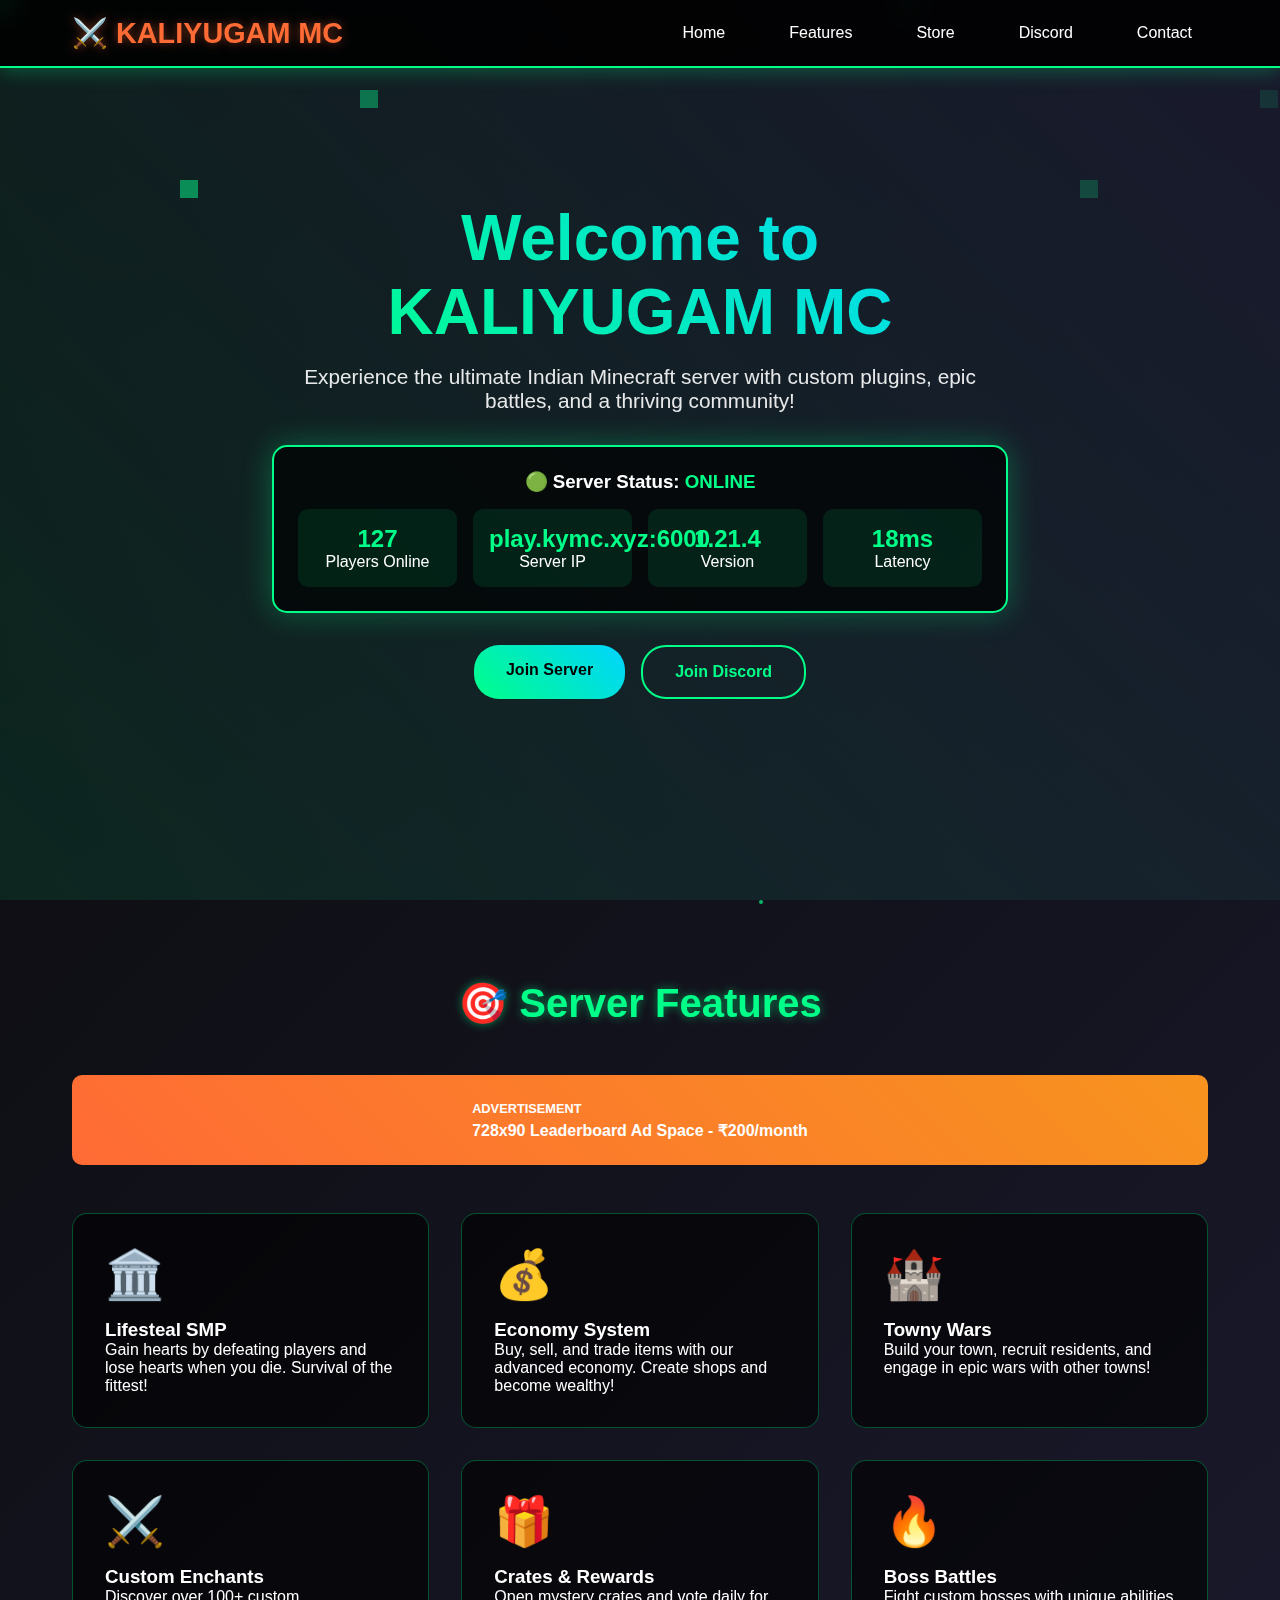
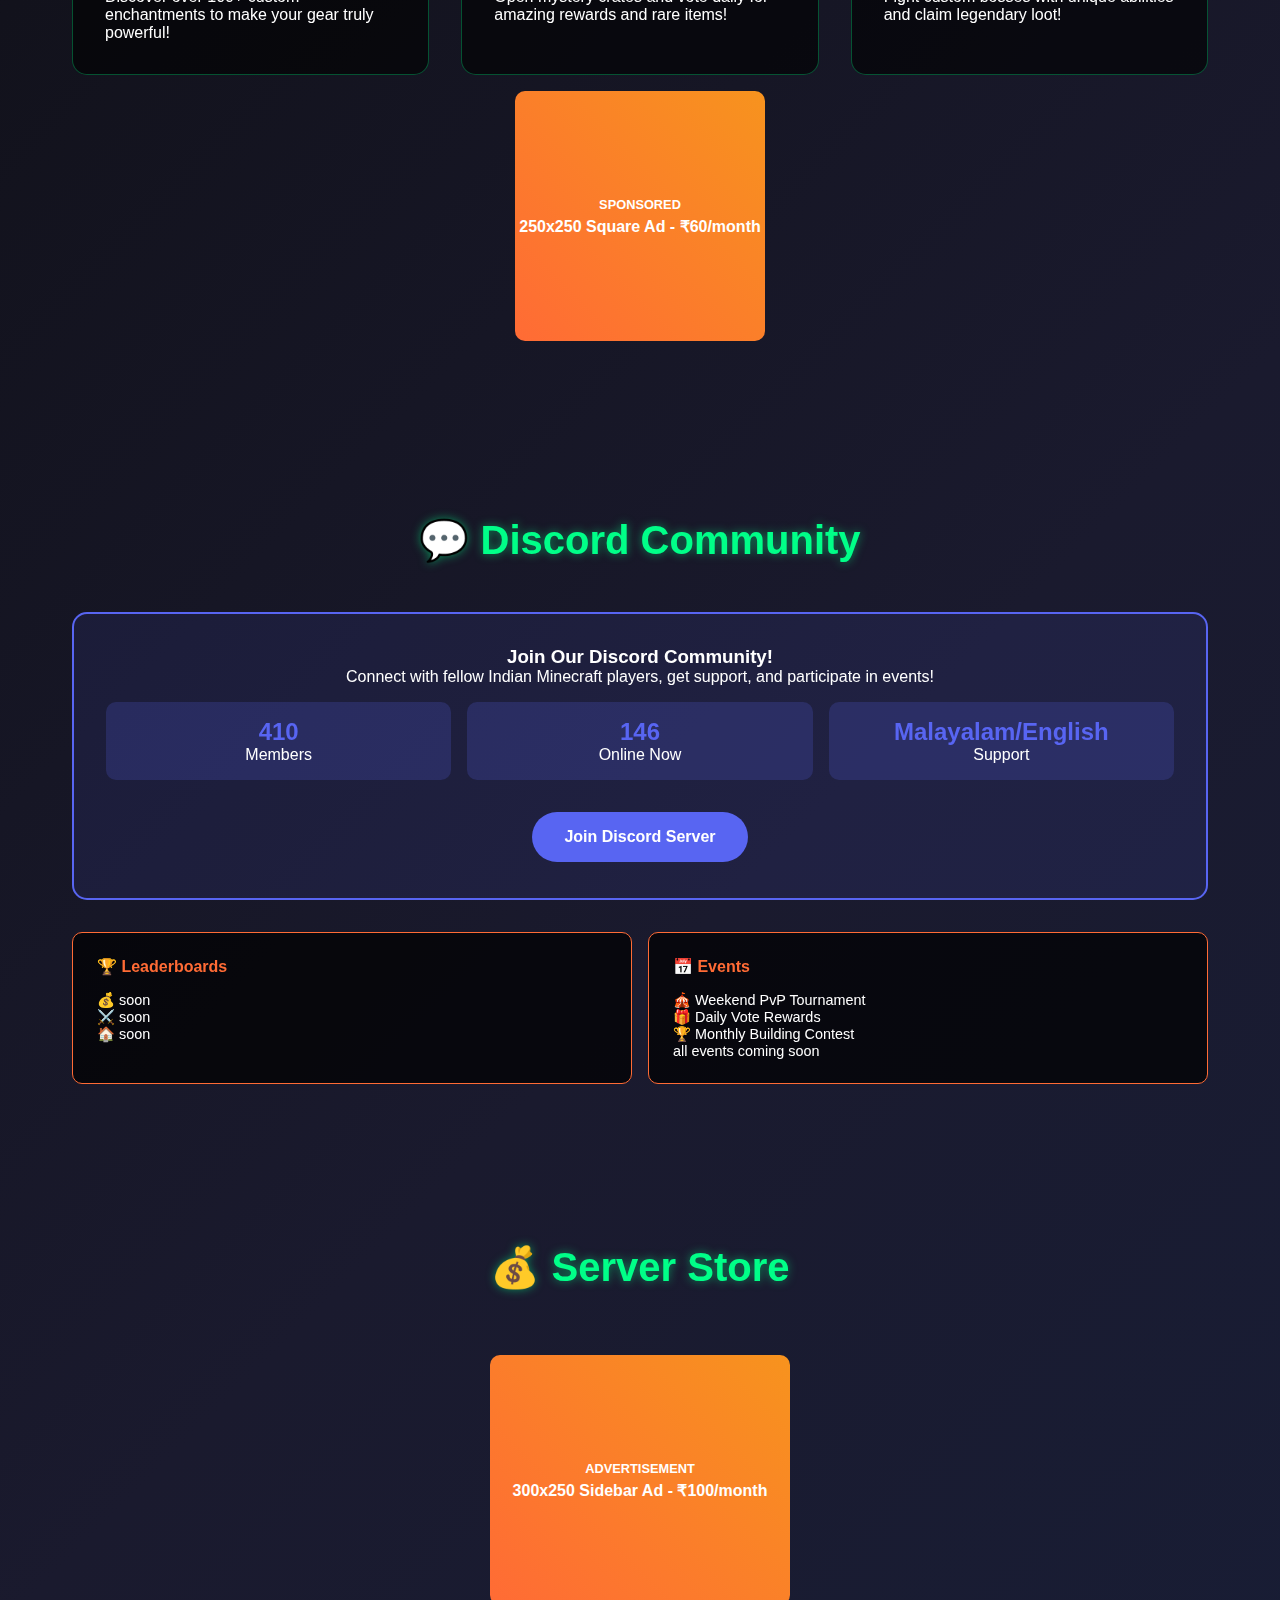
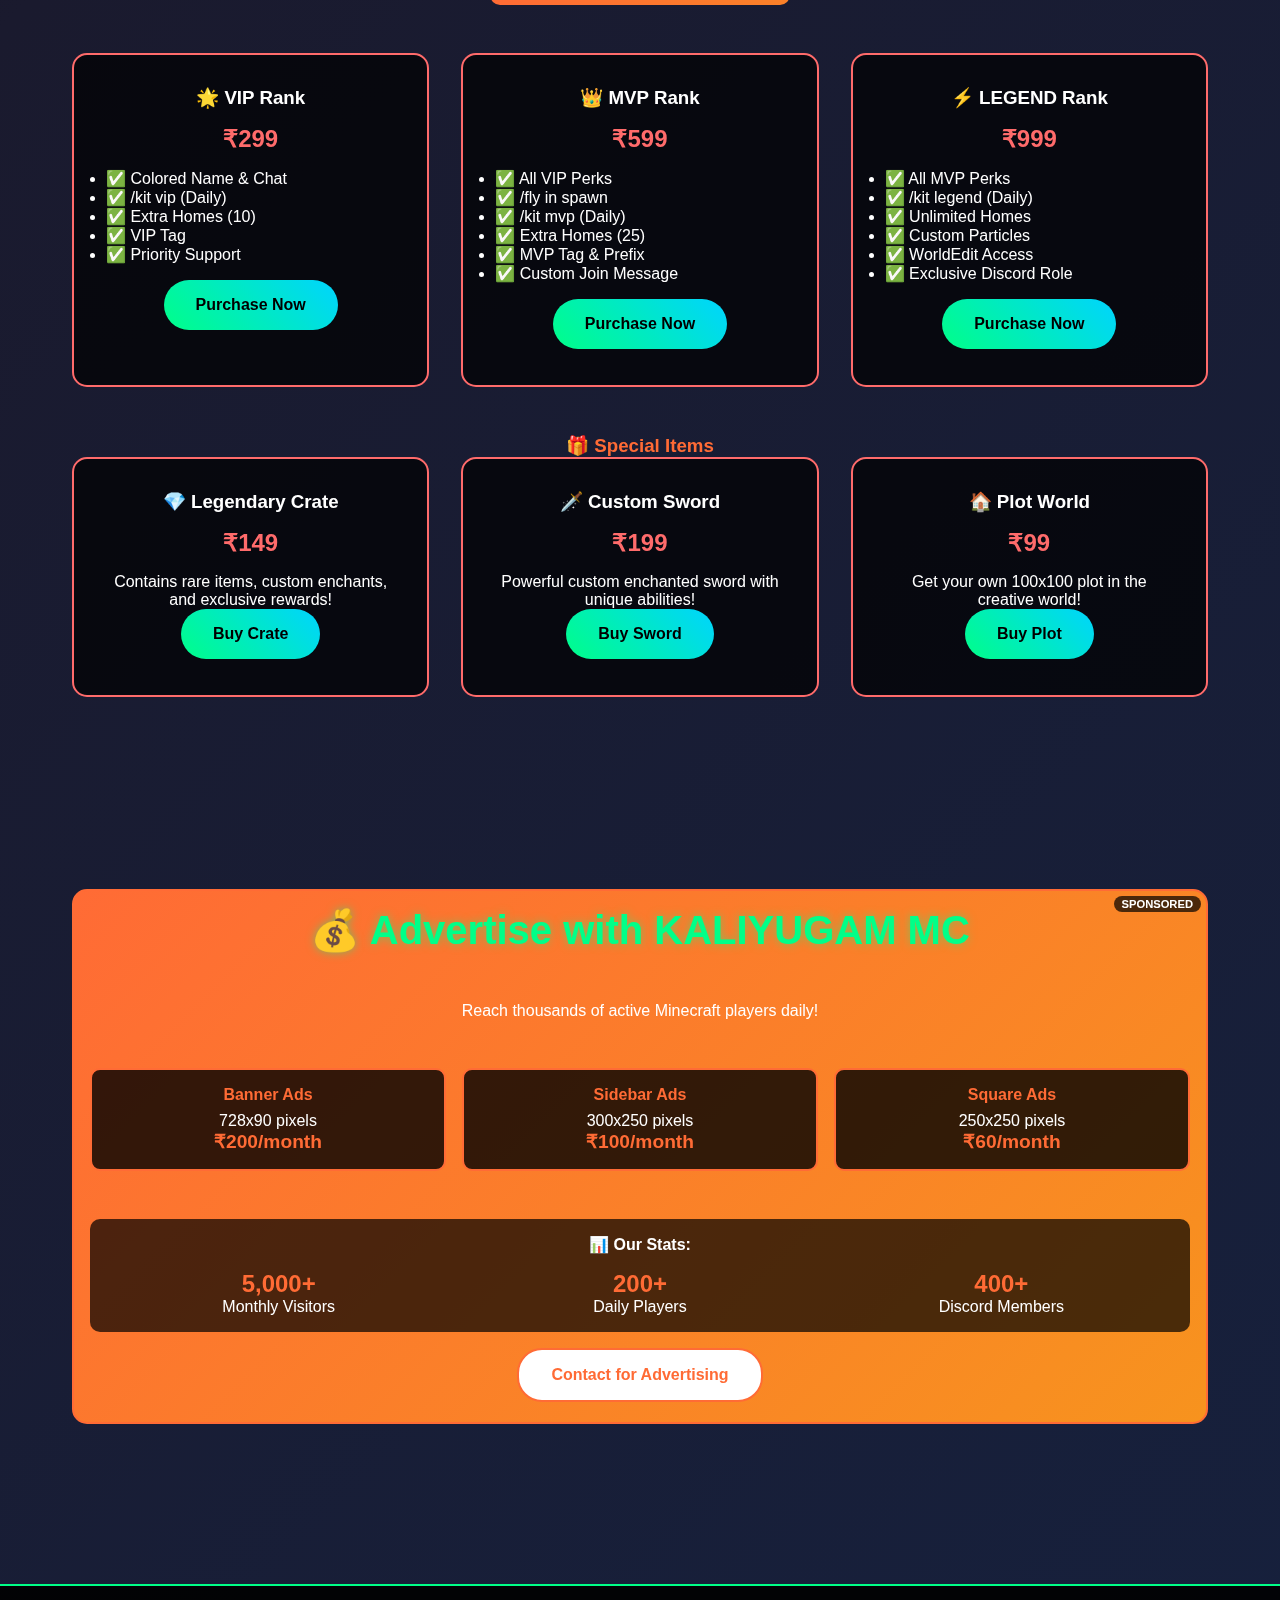
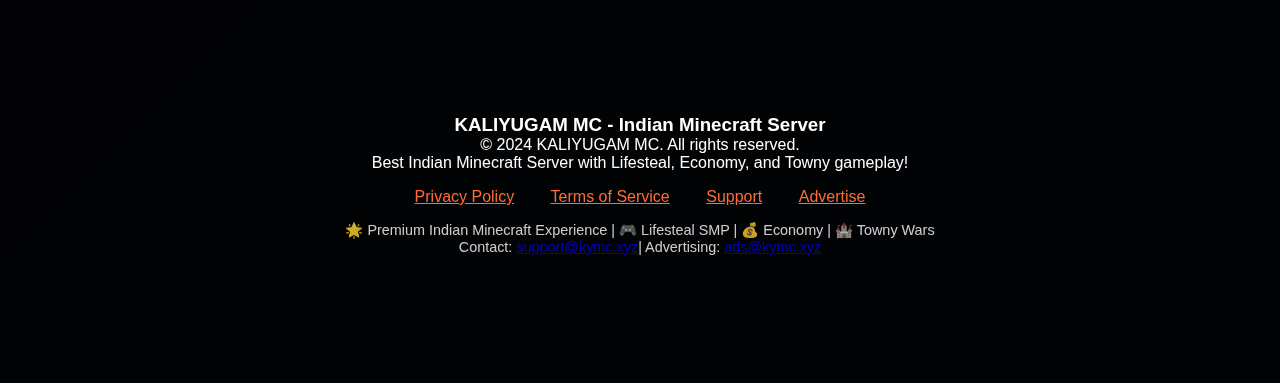
<file: index.html>
<!DOCTYPE html>
<html lang="en">
<head>
    <link rel="apple-touch-icon" sizes="57x57" href="/apple-icon-57x57.png">
    <link rel="apple-touch-icon" sizes="60x60" href="/apple-icon-60x60.png">    
    <link rel="apple-touch-icon" sizes="72x72" href="/apple-icon-72x72.png">
    <link rel="apple-touch-icon" sizes="76x76" href="/apple-icon-76x76.png">     
    <link rel="apple-touch-icon" sizes="114x114" href="/apple-icon-114x114.png">
    <link rel="apple-touch-icon" sizes="120x120" href="/apple-icon-120x120.png">
    <link rel="apple-touch-icon" sizes="144x144" href="/apple-icon-144x144.png">
    <link rel="apple-touch-icon" sizes="152x152" href="/apple-icon-152x152.png">      
    <link rel="apple-touch-icon" sizes="180x180" href="/apple-icon-180x180.png">     
    <link rel="icon" type="image/png" sizes="192x192"  href="/android-icon-192x192.png">
    <link rel="icon" type="image/png" sizes="32x32" href="/favicon-32x32.png">      
    <link rel="icon" type="image/png" sizes="96x96" href="/favicon-96x96.png">
    <link rel="icon" type="image/png" sizes="16x16" href="/favicon-16x16.png">     
    <link rel="manifest" href="/manifest.json">
    <meta name="msapplication-TileColor" content="#ffffff">
    <meta name="msapplication-TileImage" content="/ms-icon-144x144.png">
    <meta name="theme-color" content="#ffffff">
    <meta charset="UTF-8">
    <meta name="viewport" content="width=device-width, initial-scale=1.0">
    <title> KALIYUGAM </title>
    <style>
        * {
            margin: 0;
            padding: 0;
            box-sizing: border-box;
        }

        body {
            font-family: 'Segoe UI', Tahoma, Geneva, Verdana, sans-serif;
            background: linear-gradient(135deg, #0a0a0a 0%, #1a1a2e 50%, #16213e 100%);
            color: #fff;
            overflow-x: hidden;
        }

        /* Animated background */
        .bg-animation {
            position: fixed;
            top: 0;
            left: 0;
            width: 100%;
            height: 100%;
            background: url('data:image/svg+xml,<svg xmlns="http://www.w3.org/2000/svg" viewBox="0 0 100 100"><rect width="2" height="2" fill="%2300ff88" opacity="0.3"><animate attributeName="opacity" values="0.3;0.8;0.3" dur="2s" repeatCount="indefinite"/></rect><rect x="20" y="20" width="2" height="2" fill="%2300ff88" opacity="0.5"><animate attributeName="opacity" values="0.5;1;0.5" dur="3s" repeatCount="indefinite"/></rect><rect x="40" y="10" width="2" height="2" fill="%2300ff88" opacity="0.4"><animate attributeName="opacity" values="0.4;0.9;0.4" dur="2.5s" repeatCount="indefinite"/></rect></svg>') repeat;
            animation: float 20s linear infinite;
            z-index: -1;
        }

        @keyframes float {
            0% { transform: translateY(0px); }
            100% { transform: translateY(-100px); }
        }

        /* Header */
        header {
            background: rgba(0, 0, 0, 0.9);
            backdrop-filter: blur(10px);
            position: fixed;
            top: 0;
            left: 0;
            right: 0;
            z-index: 1000;
            border-bottom: 2px solid #00ff88;
            box-shadow: 0 2px 20px rgba(0, 255, 136, 0.3);
        }

        nav {
            display: flex;
            justify-content: space-between;
            align-items: center;
            padding: 1rem 2rem;
            max-width: 1200px;
            margin: 0 auto;
        }

        .logo {
            font-size: 1.8rem;
            font-weight: bold;
            color: #ff6b35;
            text-decoration: none;
            text-shadow: 0 0 10px rgba(255, 107, 53, 0.5);
            animation: glow 2s ease-in-out infinite alternate;
        }

        @keyframes glow {
            from { text-shadow: 0 0 10px rgba(255, 107, 53, 0.5); }
            to { text-shadow: 0 0 20px rgba(255, 107, 53, 0.8); }
        }

        @keyframes glow {
            from { text-shadow: 0 0 10px rgba(0, 255, 136, 0.5); }
            to { text-shadow: 0 0 20px rgba(0, 255, 136, 0.8); }
        }

        .nav-links {
            display: flex;
            list-style: none;
            gap: 2rem;
        }

        .nav-links a {
            color: #fff;
            text-decoration: none;
            font-weight: 500;
            transition: all 0.3s ease;
            position: relative;
            padding: 0.5rem 1rem;
            border-radius: 5px;
        }

        .nav-links a:hover {
            color: #00ff88;
            background: rgba(0, 255, 136, 0.1);
            transform: translateY(-2px);
        }

        /* Hero Section */
        .hero {
            min-height: 100vh;
            display: flex;
            align-items: center;
            justify-content: center;
            text-align: center;
            position: relative;
            background: linear-gradient(45deg, rgba(0, 255, 136, 0.1), rgba(26, 26, 46, 0.9));
        }

        .hero-content {
            max-width: 800px;
            padding: 2rem;
            animation: fadeInUp 1s ease;
        }

        .hero h1 {
            font-size: 4rem;
            margin-bottom: 1rem;
            background: linear-gradient(45deg, #00ff88, #00d4ff);
            -webkit-background-clip: text;
            -webkit-text-fill-color: transparent;
            background-clip: text;
            animation: slideInLeft 1s ease;
        }

        .hero p {
            font-size: 1.3rem;
            margin-bottom: 2rem;
            opacity: 0.9;
            animation: slideInRight 1s ease;
        }

        .server-status {
            background: rgba(0, 0, 0, 0.7);
            padding: 1.5rem;
            border-radius: 15px;
            margin: 2rem 0;
            border: 2px solid #00ff88;
            box-shadow: 0 0 30px rgba(0, 255, 136, 0.3);
            animation: pulse 3s ease-in-out infinite;
        }

        @keyframes pulse {
            0%, 100% { box-shadow: 0 0 30px rgba(0, 255, 136, 0.3); }
            50% { box-shadow: 0 0 50px rgba(0, 255, 136, 0.6); }
        }

        .status-grid {
            display: grid;
            grid-template-columns: repeat(auto-fit, minmax(150px, 1fr));
            gap: 1rem;
            margin-top: 1rem;
        }

        .status-item {
            text-align: center;
            padding: 1rem;
            background: rgba(0, 255, 136, 0.1);
            border-radius: 10px;
            transition: transform 0.3s ease;
        }

        .status-item:hover {
            transform: scale(1.05);
        }

        .status-value {
            font-size: 1.5rem;
            font-weight: bold;
            color: #00ff88;
            display: block;
        }

        .cta-buttons {
            display: flex;
            gap: 1rem;
            justify-content: center;
            flex-wrap: wrap;
        }

        .btn {
            padding: 1rem 2rem;
            border: none;
            border-radius: 25px;
            font-size: 1rem;
            font-weight: 600;
            cursor: pointer;
            transition: all 0.3s ease;
            text-decoration: none;
            display: inline-block;
            position: relative;
            overflow: hidden;
        }

        .btn-primary {
            background: linear-gradient(45deg, #00ff88, #00d4ff);
            color: #000;
        }

        .btn-secondary {
            background: transparent;
            color: #00ff88;
            border: 2px solid #00ff88;
        }

        .btn:hover {
            transform: translateY(-3px);
            box-shadow: 0 10px 30px rgba(0, 255, 136, 0.4);
        }

        /* Sections */
        .section {
            padding: 5rem 2rem;
            max-width: 1200px;
            margin: 0 auto;
        }

        .section h2 {
            font-size: 2.5rem;
            text-align: center;
            margin-bottom: 3rem;
            color: #00ff88;
            text-shadow: 0 0 10px rgba(0, 255, 136, 0.5);
        }

        .features-grid {
            display: grid;
            grid-template-columns: repeat(auto-fit, minmax(300px, 1fr));
            gap: 2rem;
            margin-top: 3rem;
        }

        .feature-card {
            background: rgba(0, 0, 0, 0.6);
            padding: 2rem;
            border-radius: 15px;
            border: 1px solid rgba(0, 255, 136, 0.3);
            transition: all 0.3s ease;
            position: relative;
            overflow: hidden;
        }

        .feature-card::before {
            content: '';
            position: absolute;
            top: 0;
            left: -100%;
            width: 100%;
            height: 100%;
            background: linear-gradient(90deg, transparent, rgba(0, 255, 136, 0.1), transparent);
            transition: left 0.5s ease;
        }

        .feature-card:hover::before {
            left: 100%;
        }

        .feature-card:hover {
            transform: translateY(-10px);
            border-color: #00ff88;
            box-shadow: 0 20px 40px rgba(0, 255, 136, 0.2);
        }

        .feature-icon {
            font-size: 3rem;
            color: #00ff88;
            margin-bottom: 1rem;
        }

        /* Discord Section */
        .discord-widget {
            background: rgba(88, 101, 242, 0.1);
            border: 2px solid #5865f2;
            border-radius: 15px;
            padding: 2rem;
            margin: 2rem 0;
            text-align: center;
        }

        .discord-stats {
            display: grid;
            grid-template-columns: repeat(auto-fit, minmax(200px, 1fr));
            gap: 1rem;
            margin: 1rem 0;
        }

        .discord-stat {
            background: rgba(88, 101, 242, 0.2);
            padding: 1rem;
            border-radius: 10px;
        }

        /* Store Section */
        .store-grid {
            display: grid;
            grid-template-columns: repeat(auto-fit, minmax(250px, 1fr));
            gap: 2rem;
        }

        .store-item {
            background: rgba(0, 0, 0, 0.7);
            border: 2px solid #ff6b6b;
            border-radius: 15px;
            padding: 2rem;
            text-align: center;
            transition: all 0.3s ease;
            position: relative;
        }

        .store-item:hover {
            transform: scale(1.05);
            border-color: #ff4757;
            box-shadow: 0 15px 35px rgba(255, 107, 107, 0.3);
        }

        .price {
            font-size: 1.5rem;
            color: #ff6b6b;
            font-weight: bold;
            margin: 1rem 0;
        }

        /* Paid Advertisement Sections */
        .ad-banner {
            background: linear-gradient(135deg, #ff6b35, #f7931e);
            border: 2px solid #ff6b35;
            border-radius: 15px;
            padding: 1rem;
            margin: 2rem 0;
            text-align: center;
            position: relative;
            overflow: hidden;
        }

        .ad-banner::before {
            content: 'SPONSORED';
            position: absolute;
            top: 5px;
            right: 5px;
            background: rgba(0, 0, 0, 0.7);
            color: white;
            padding: 2px 8px;
            border-radius: 10px;
            font-size: 0.7rem;
            font-weight: bold;
        }

        .ad-slot {
            background: rgba(255, 255, 255, 0.1);
            border: 2px solid #ff6b35;
            border-radius: 15px;
            padding: 2rem;
            margin: 1rem 0;
            min-height: 200px;
            display: flex;
            align-items: center;
            justify-content: center;
            text-align: center;
            transition: all 0.3s ease;
            position: relative;
            overflow: hidden;
        }

        .ad-slot::before {
            content: 'Advertisement Space Available';
            position: absolute;
            top: 10px;
            left: 10px;
            background: rgba(255, 107, 53, 0.9);
            color: white;
            padding: 5px 10px;
            border-radius: 5px;
            font-size: 0.8rem;
            font-weight: bold;
        }

        .ad-slot:hover {
            transform: scale(1.02);
            box-shadow: 0 10px 30px rgba(255, 107, 53, 0.3);
        }

        .ad-pricing {
            background: rgba(0, 0, 0, 0.8);
            border: 2px solid #ff6b35;
            border-radius: 10px;
            padding: 1rem;
            margin: 1rem 0;
            text-align: center;
        }

        .ad-pricing h4 {
            color: #ff6b35;
            margin-bottom: 0.5rem;
        }

        .leaderboard-ad {
            width: 100%;
            height: 90px;
            background: linear-gradient(45deg, #ff6b35, #f7931e);
            border-radius: 10px;
            display: flex;
            align-items: center;
            justify-content: center;
            margin: 1rem 0;
            position: relative;
        }

        .sidebar-ad {
            width: 300px;
            height: 250px;
            background: linear-gradient(45deg, #ff6b35, #f7931e);
            border-radius: 10px;
            display: flex;
            align-items: center;
            justify-content: center;
            margin: 1rem 0;
            position: relative;
        }

        .square-ad {
            width: 250px;
            height: 250px;
            background: linear-gradient(45deg, #ff6b35, #f7931e);
            border-radius: 10px;
            display: flex;
            align-items: center;
            justify-content: center;
            margin: 1rem auto;
            position: relative;
        }

        /* Footer */
        footer {
            background: rgba(0, 0, 0, 0.9);
            padding: 3rem 2rem;
            border-top: 2px solid #00ff88;
            text-align: center;
            margin-top: 3rem;
        }

        /* Animations */
        @keyframes fadeInUp {
            from {
                opacity: 0;
                transform: translateY(30px);
            }
            to {
                opacity: 1;
                transform: translateY(0);
            }
        }

        @keyframes slideInLeft {
            from {
                opacity: 0;
                transform: translateX(-50px);
            }
            to {
                opacity: 1;
                transform: translateX(0);
            }
        }

        @keyframes slideInRight {
            from {
                opacity: 0;
                transform: translateX(50px);
            }
            to {
                opacity: 1;
                transform: translateX(0);
            }
        }

        /* Responsive */
        @media (max-width: 768px) {
            .hero h1 {
                font-size: 2.5rem;
            }
            
            .nav-links {
                display: none;
            }
            
            .cta-buttons {
                flex-direction: column;
                align-items: center;
            }
            
            .status-grid {
                grid-template-columns: repeat(2, 1fr);
            }
        }
    </style>
</head>
<body>
    <div class="bg-animation"></div>
    
    <header>
        <nav>
            <a href="#" class="logo">⚔️ KALIYUGAM MC</a>
            <ul class="nav-links">
                <li><a href="#home">Home</a></li>
                <li><a href="#features">Features</a></li>
                <li><a href="#store">Store</a></li>
                <li><a href="#discord">Discord</a></li>
                <li><a href="#contact">Contact</a></li>
            </ul>
        </nav>
    </header>

    <section class="hero" id="home">
        <div class="hero-content">
            <h1>Welcome to KALIYUGAM MC</h1>
            <p>Experience the ultimate Indian Minecraft server with custom plugins, epic battles, and a thriving community!</p>
            
            <div class="server-status">
                <h3>🟢 Server Status: <span style="color: #00ff88;">ONLINE</span></h3>
                <div class="status-grid">
                    <div class="status-item">
                        <span class="status-value" id="player-count">127</span>
                        <span>Players Online</span>
                    </div>
                    <div class="status-item">
                        <span class="status-value">play.kymc.xyz:6000</span>
                        <span>Server IP</span>
                    </div>
                    <div class="status-item">
                        <span class="status-value">1.21.4</span>
                        <span>Version</span>
                    </div>
                    <div class="status-item">
                        <span class="status-value">18ms</span>
                        <span>Latency</span>
                    </div>
                </div>
            </div>

            <div class="cta-buttons">
                <a href="#" class="btn btn-primary">Join Server</a>
                <a href="#discord" class="btn btn-secondary">Join Discord</a>
            </div>
        </div>
    </section>

    <section class="section" id="features">
        <h2>🎯 Server Features</h2>
        
        <!-- Top Leaderboard Ad -->
        <div class="leaderboard-ad">
            <div style="color: white; font-weight: bold;">
                <div style="font-size: 0.8rem; margin-bottom: 5px;">ADVERTISEMENT</div>
                <div>728x90 Leaderboard Ad Space - ₹200/month</div>
            </div>
        </div>
        
        <div class="features-grid">
            <div class="feature-card">
                <div class="feature-icon">🏛️</div>
                <h3>Lifesteal SMP</h3>
                <p>Gain hearts by defeating players and lose hearts when you die. Survival of the fittest!</p>
            </div>
            <div class="feature-card">
                <div class="feature-icon">💰</div>
                <h3>Economy System</h3>
                <p>Buy, sell, and trade items with our advanced economy. Create shops and become wealthy!</p>
            </div>
            <div class="feature-card">
                <div class="feature-icon">🏰</div>
                <h3>Towny Wars</h3>
                <p>Build your town, recruit residents, and engage in epic wars with other towns!</p>
            </div>
            <div class="feature-card">
                <div class="feature-icon">⚔️</div>
                <h3>Custom Enchants</h3>
                <p>Discover over 100+ custom enchantments to make your gear truly powerful!</p>
            </div>
            <div class="feature-card">
                <div class="feature-icon">🎁</div>
                <h3>Crates & Rewards</h3>
                <p>Open mystery crates and vote daily for amazing rewards and rare items!</p>
            </div>
            <div class="feature-card">
                <div class="feature-icon">🔥</div>
                <h3>Boss Battles</h3>
                <p>Fight custom bosses with unique abilities and claim legendary loot!</p>
            </div>
        </div>
        
        <!-- Square Ad after features -->
        <div class="square-ad">
            <div style="color: white; font-weight: bold; text-align: center;">
                <div style="font-size: 0.8rem; margin-bottom: 5px;">SPONSORED</div>
                <div>250x250 Square Ad - ₹60/month</div>
            </div>
        </div>
    </section>

    <section class="section" id="discord">
        <h2>💬 Discord Community</h2>
        <div class="discord-widget">
            <h3>Join Our Discord Community!</h3>
            <p>Connect with fellow Indian Minecraft players, get support, and participate in events!</p>
            
            <div class="discord-stats">
                <div class="discord-stat">
                    <div style="font-size: 1.5rem; color: #5865f2; font-weight: bold;">410</div>
                    <div>Members</div>
                </div>
                <div class="discord-stat">
                    <div style="font-size: 1.5rem; color: #5865f2; font-weight: bold;">146</div>
                    <div>Online Now</div>
                </div>
                <div class="discord-stat">
                    <div style="font-size: 1.5rem; color: #5865f2; font-weight: bold;">Malayalam/English</div>
                    <div>Support</div>
                </div>
            </div>
            
            <a href="https://discord.gg/KjJ5u6b6ND" class="btn btn-primary" style="background: #5865f2; color: white; margin-top: 1rem;">
                Join Discord Server
            </a>
        </div>
        
        <!-- Additional server info -->
        <div style="margin-top: 2rem; display: grid; grid-template-columns: repeat(auto-fit, minmax(250px, 1fr)); gap: 1rem;">
            <div style="background: rgba(0, 0, 0, 0.7); padding: 1.5rem; border-radius: 10px; border: 1px solid #ff6b35;">
                <h4 style="color: #ff6b35; margin-bottom: 1rem;">🏆 Leaderboards</h4>
                <div style="font-size: 0.9rem;">
                    <div>💰 soon</div>
                    <div>⚔️ soon</div>
                    <div>🏠 soon</div>
                </div>
            </div>
            <div style="background: rgba(0, 0, 0, 0.7); padding: 1.5rem; border-radius: 10px; border: 1px solid #ff6b35;">
                <h4 style="color: #ff6b35; margin-bottom: 1rem;">📅 Events</h4>
                <div style="font-size: 0.9rem;">
                    <div>🎪 Weekend PvP Tournament</div>
                    <div>🎁 Daily Vote Rewards</div>
                    <div>🏆 Monthly Building Contest</div>
                    <div> all events coming soon</div>
                </div>
            </div>
        </div>
    </section>

    <section class="section" id="store">
        <h2>💰 Server Store</h2>
        
        <!-- Sidebar Ad -->
        <div style="display: flex; justify-content: center; margin: 2rem 0;">
            <div class="sidebar-ad">
                <div style="color: white; font-weight: bold; text-align: center;">
                    <div style="font-size: 0.8rem; margin-bottom: 5px;">ADVERTISEMENT</div>
                    <div>300x250 Sidebar Ad - ₹100/month</div>
                </div>
            </div>
        </div>
        
        <div class="store-grid">
            <div class="store-item">
                <h3>🌟 VIP Rank</h3>
                <div class="price">₹299</div>
                <ul style="text-align: left; margin: 1rem 0;">
                    <li>✅ Colored Name & Chat</li>
                    <li>✅ /kit vip (Daily)</li>
                    <li>✅ Extra Homes (10)</li>
                    <li>✅ VIP Tag</li>
                    <li>✅ Priority Support</li>
                </ul>
                <a href="#" class="btn btn-primary">Purchase Now</a>
            </div>
            <div class="store-item">
                <h3>👑 MVP Rank</h3>
                <div class="price">₹599</div>
                <ul style="text-align: left; margin: 1rem 0;">
                    <li>✅ All VIP Perks</li>
                    <li>✅ /fly in spawn</li>
                    <li>✅ /kit mvp (Daily)</li>
                    <li>✅ Extra Homes (25)</li>
                    <li>✅ MVP Tag & Prefix</li>
                    <li>✅ Custom Join Message</li>
                </ul>
                <a href="#" class="btn btn-primary">Purchase Now</a>
            </div>
            <div class="store-item">
                <h3>⚡ LEGEND Rank</h3>
                <div class="price">₹999</div>
                <ul style="text-align: left; margin: 1rem 0;">
                    <li>✅ All MVP Perks</li>
                    <li>✅ /kit legend (Daily)</li>
                    <li>✅ Unlimited Homes</li>
                    <li>✅ Custom Particles</li>
                    <li>✅ WorldEdit Access</li>
                    <li>✅ Exclusive Discord Role</li>
                </ul>
                <a href="#" class="btn btn-primary">Purchase Now</a>
            </div>
        </div>
        
        <!-- Additional Items -->
        <h3 style="text-align: center; margin-top: 3rem; color: #ff6b35;">🎁 Special Items</h3>
        <div class="store-grid">
            <div class="store-item">
                <h3>💎 Legendary Crate</h3>
                <div class="price">₹149</div>
                <p>Contains rare items, custom enchants, and exclusive rewards!</p>
                <a href="#" class="btn btn-primary">Buy Crate</a>
            </div>
            <div class="store-item">
                <h3>🗡️ Custom Sword</h3>
                <div class="price">₹199</div>
                <p>Powerful custom enchanted sword with unique abilities!</p>
                <a href="#" class="btn btn-primary">Buy Sword</a>
            </div>
            <div class="store-item">
                <h3>🏠 Plot World</h3>
                <div class="price">₹99</div>
                <p>Get your own 100x100 plot in the creative world!</p>
                <a href="#" class="btn btn-primary">Buy Plot</a>
            </div>
        </div>
    </section>

    <!-- Advertisement Revenue Section -->
    <section class="section">
        <div class="ad-banner">
            <h2>💰 Advertise with KALIYUGAM MC</h2>
            <p>Reach thousands of active Minecraft players daily!</p>
            
            <div style="display: grid; grid-template-columns: repeat(auto-fit, minmax(250px, 1fr)); gap: 1rem; margin: 2rem 0;">
                <div class="ad-pricing">
                    <h4>Banner Ads</h4>
                    <p>728x90 pixels</p>
                    <div style="color: #ff6b35; font-weight: bold; font-size: 1.2rem;">₹200/month</div>
                </div>
                <div class="ad-pricing">
                    <h4>Sidebar Ads</h4>
                    <p>300x250 pixels</p>
                    <div style="color: #ff6b35; font-weight: bold; font-size: 1.2rem;">₹100/month</div>
                </div>
                <div class="ad-pricing">
                    <h4>Square Ads</h4>
                    <p>250x250 pixels</p>
                    <div style="color: #ff6b35; font-weight: bold; font-size: 1.2rem;">₹60/month</div>
                </div>
            </div>
            
            <div style="background: rgba(0, 0, 0, 0.7); padding: 1rem; border-radius: 10px; margin: 1rem 0;">
                <h4>📊 Our Stats:</h4>
                <div style="display: grid; grid-template-columns: repeat(auto-fit, minmax(150px, 1fr)); gap: 1rem; margin-top: 1rem;">
                    <div>
                        <div style="font-size: 1.5rem; color: #ff6b35; font-weight: bold;">5,000+</div>
                        <div>Monthly Visitors</div>
                    </div>
                    <div>
                        <div style="font-size: 1.5rem; color: #ff6b35; font-weight: bold;">200+</div>
                        <div>Daily Players</div>
                    </div>
                    <div>
                        <div style="font-size: 1.5rem; color: #ff6b35; font-weight: bold;">400+</div>
                        <div>Discord Members</div>
                    </div>
                </div>
            </div>
            
            <a href="#contact" class="btn btn-primary" style="background: white; color: #ff6b35; border: 2px solid #ff6b35;">
                Contact for Advertising
            </a>
        </div>
    </section>

    <footer>
        <div class="section">
            <h3>KALIYUGAM MC - Indian Minecraft Server</h3>
            <p>© 2024 KALIYUGAM MC. All rights reserved.</p>
            <p>Best Indian Minecraft Server with Lifesteal, Economy, and Towny gameplay!</p>
            <div style="margin-top: 1rem;">
                <a href="#" style="color: #ff6b35; margin: 0 1rem;">Privacy Policy</a>
                <a href="#" style="color: #ff6b35; margin: 0 1rem;">Terms of Service</a>
                <a href="#" style="color: #ff6b35; margin: 0 1rem;">Support</a>
                <a href="#" style="color: #ff6b35; margin: 0 1rem;">Advertise</a>
            </div>
            <div style="margin-top: 1rem; font-size: 0.9rem; opacity: 0.8;">
                <p>🌟 Premium Indian Minecraft Experience | 🎮 Lifesteal SMP | 💰 Economy | 🏰 Towny Wars</p>
                <p>Contact: <a href="mailto:support@kymc.xyz">support@kymc.xyz</a>| Advertising: <a href="mailto:ads@kymc.xyz">ads@kymc.xyz</a></p>
            </div>
        </div>
    </footer>

    <script>
        // Real-time player count simulation
        function updatePlayerCount() {
            const playerCountElement = document.getElementById('player-count');
            const currentCount = parseInt(playerCountElement.textContent);
            const change = Math.floor(Math.random() * 10) - 5;
            const newCount = Math.max(50, Math.min(200, currentCount + change));
            playerCountElement.textContent = newCount;
        }

        // Update player count every 5 seconds
        setInterval(updatePlayerCount, 5000);

        // Smooth scrolling for navigation
        document.querySelectorAll('a[href^="#"]').forEach(anchor => {
            anchor.addEventListener('click', function (e) {
                e.preventDefault();
                const target = document.querySelector(this.getAttribute('href'));
                if (target) {
                    target.scrollIntoView({
                        behavior: 'smooth',
                        block: 'start'
                    });
                }
            });
        });

        // Intersection Observer for animations
        const observerOptions = {
            threshold: 0.1,
            rootMargin: '0px 0px -50px 0px'
        };

        const observer = new IntersectionObserver(function(entries) {
            entries.forEach(entry => {
                if (entry.isIntersecting) {
                    entry.target.style.animation = 'fadeInUp 0.8s ease forwards';
                }
            });
        }, observerOptions);

        document.querySelectorAll('.feature-card, .store-item').forEach(card => {
            observer.observe(card);
        });

        // Copy server IP functionality
        document.addEventListener('click', function(e) {
            if (e.target.closest('.status-item') && e.target.closest('.status-item').textContent.includes('play.kymc.xyz:6000')) {
                navigator.clipboard.writeText('play.kymc.xyz:6000').then(() => {
                    const original = e.target.closest('.status-item').innerHTML;
                    e.target.closest('.status-item').innerHTML = '<span class="status-value" style="color: #ff6b35;">IP Copied!</span><span>Server IP</span>';
                    setTimeout(() => {
                        e.target.closest('.status-item').innerHTML = original;
                    }, 2000);
                });
            }
        });

        // Particle effect
        function createParticle() {
            const particle = document.createElement('div');
            particle.style.position = 'fixed';
            particle.style.width = '4px';
            particle.style.height = '4px';
            particle.style.background = '#00ff88';
            particle.style.borderRadius = '50%';
            particle.style.pointerEvents = 'none';
            particle.style.opacity = '0.7';
            particle.style.left = Math.random() * window.innerWidth + 'px';
            particle.style.top = window.innerHeight + 'px';
            particle.style.zIndex = '1';
            
            document.body.appendChild(particle);
            
            const animation = particle.animate([
                { transform: 'translateY(0px)', opacity: 0.7 },
                { transform: 'translateY(-' + (window.innerHeight + 100) + 'px)', opacity: 0 }
            ], {
                duration: 3000 + Math.random() * 2000,
                easing: 'linear'
            });
            
            animation.onfinish = () => particle.remove();
        }

        // Create particles periodically
        setInterval(createParticle, 300);
    </script>
</body>
    </html>
</file>
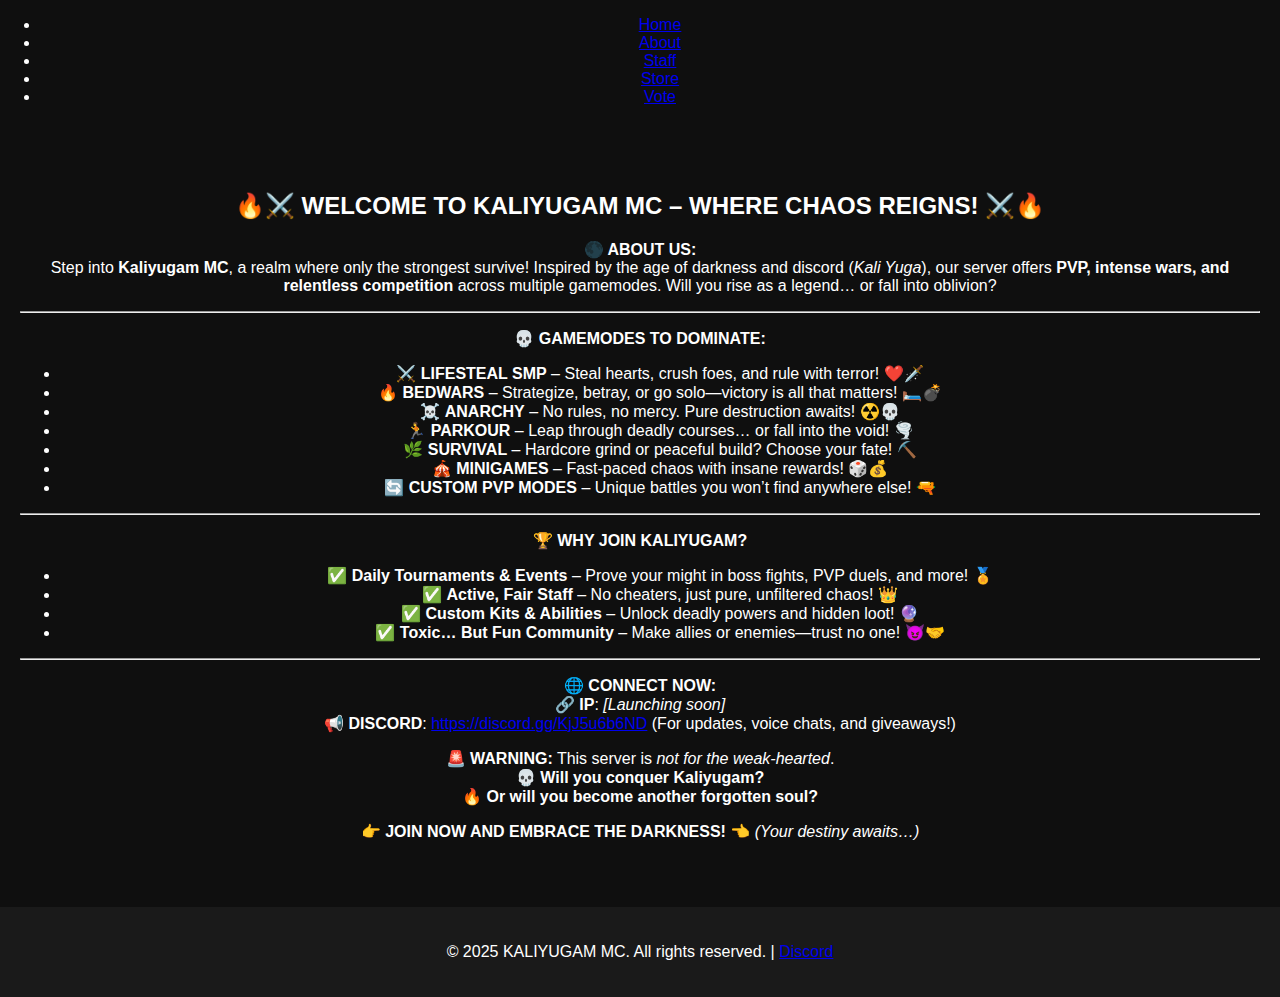
<file: about.html>
<!DOCTYPE html>
<html lang="en">
<head>
    <meta charset="UTF-8">
    <meta name="viewport" content="width=device-width, initial-scale=1.0">
    <title>About - KALIYUGAM MC</title>
    <link rel="stylesheet" href="style.css">
    <script defer src="script.js"></script>
</head>
<body>

<nav>
    <ul>
        <li><a href="index.html">Home</a></li>
        <li><a href="about.html">About</a></li>
        <li><a href="staff.html">Staff</a></li>
        <li><a href="store.html">Store</a></li>
        <li><a href="vote.html">Vote</a></li>
    </ul>
</nav>


        
<section class="about">
    <h2>🔥⚔️ WELCOME TO KALIYUGAM MC – WHERE CHAOS REIGNS! ⚔️🔥</h2>
    <p><strong>🌑 ABOUT US:</strong><br>
    Step into <strong>Kaliyugam MC</strong>, a realm where only the strongest survive! Inspired by the age of darkness and discord (<em>Kali Yuga</em>), our server offers <strong>PVP, intense wars, and relentless competition</strong> across multiple gamemodes. Will you rise as a legend… or fall into oblivion?</p>
    <hr>
    <p><strong>💀 GAMEMODES TO DOMINATE:</strong></p>
    <ul>
        <li>⚔️ <strong>LIFESTEAL SMP</strong> – Steal hearts, crush foes, and rule with terror! ❤️🗡️</li>
        <li>🔥 <strong>BEDWARS</strong> – Strategize, betray, or go solo—victory is all that matters! 🛏️💣</li>
        <li>☠️ <strong>ANARCHY</strong> – No rules, no mercy. Pure destruction awaits! ☢️💀</li>
        <li>🏃 <strong>PARKOUR</strong> – Leap through deadly courses… or fall into the void! 🌪️</li>
        <li>🌿 <strong>SURVIVAL</strong> – Hardcore grind or peaceful build? Choose your fate! ⛏️</li>
        <li>🎪 <strong>MINIGAMES</strong> – Fast-paced chaos with insane rewards! 🎲💰</li>
        <li>🔄 <strong>CUSTOM PVP MODES</strong> – Unique battles you won’t find anywhere else! 🔫</li>
    </ul>
    <hr>
    <p><strong>🏆 WHY JOIN KALIYUGAM?</strong></p>
    <ul>
        <li>✅ <strong>Daily Tournaments & Events</strong> – Prove your might in boss fights, PVP duels, and more! 🏅</li>
        <li>✅ <strong>Active, Fair Staff</strong> – No cheaters, just pure, unfiltered chaos! 👑</li>
        <li>✅ <strong>Custom Kits & Abilities</strong> – Unlock deadly powers and hidden loot! 🔮</li>
        <li>✅ <strong>Toxic… But Fun Community</strong> – Make allies or enemies—trust no one! 😈🤝</li>
    </ul>
    <hr>
    <p><strong>🌐 CONNECT NOW:</strong><br>
    🔗 <strong>IP</strong>: <em>[Launching soon]</em><br>
    📢 <strong>DISCORD</strong>: <a href="https://discord.gg/KjJ5u6b6ND" target="_blank">https://discord.gg/KjJ5u6b6ND</a> (For updates, voice chats, and giveaways!)</p>
    <p><strong>🚨 WARNING:</strong> This server is <em>not for the weak-hearted</em>.<br>
    💀 <strong>Will you conquer Kaliyugam?</strong><br>
    🔥 <strong>Or will you become another forgotten soul?</strong></p>
    <p><strong>👉 JOIN NOW AND EMBRACE THE DARKNESS!</strong> 👈 <em>(Your destiny awaits…)</em></p>
</section>

        

<footer>
    <p>&copy; 2025 KALIYUGAM MC. All rights reserved. | <a href="https://discord.gg/KjJ5u6b6ND" target="_blank">Discord</a></p>
</footer>

</body>
</html>
</file>
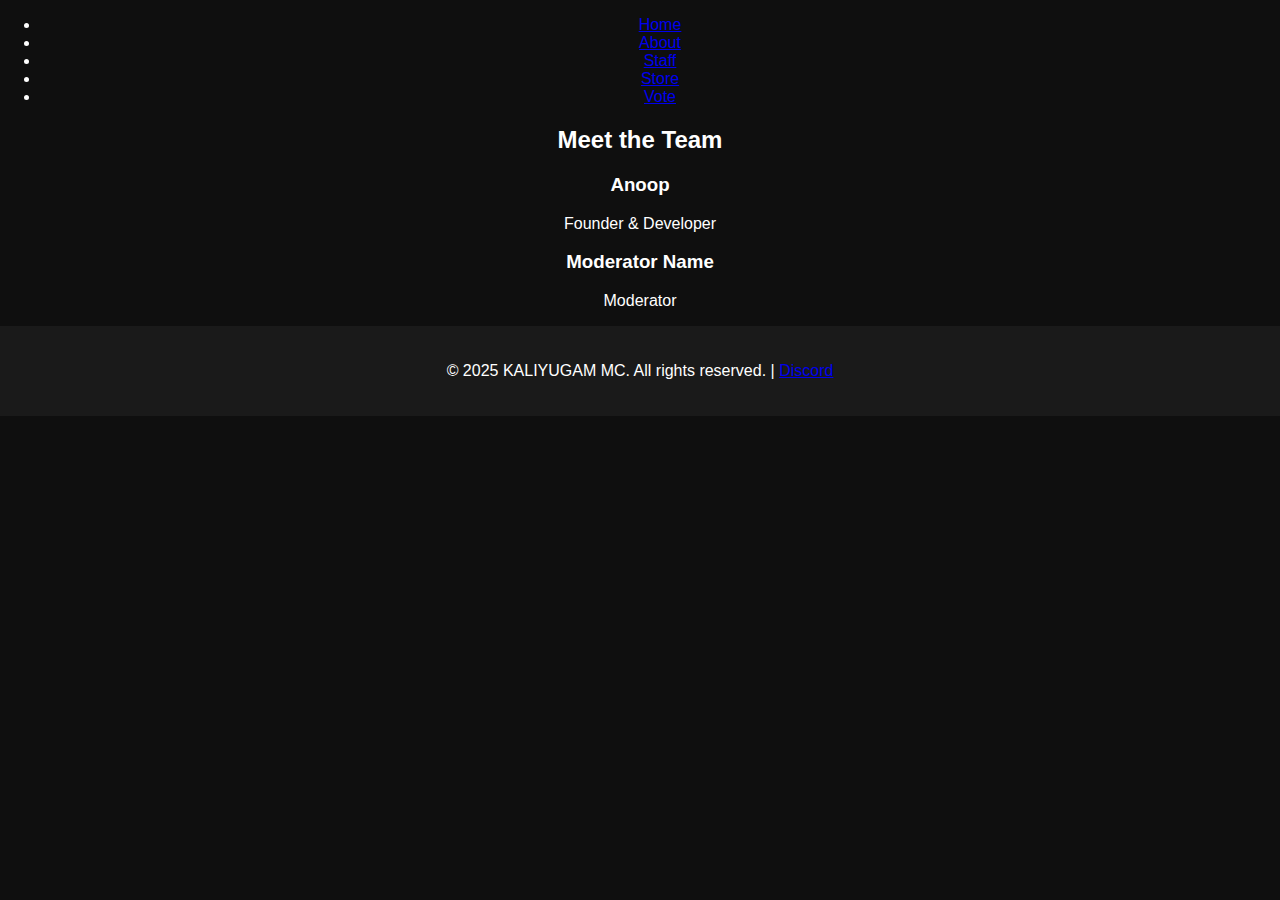
<file: staff.html>
<!DOCTYPE html>
<html lang="en">
<head>
    <meta charset="UTF-8">
    <meta name="viewport" content="width=device-width, initial-scale=1.0">
    <title>Staff - KALIYUGAM MC</title>
    <link rel="stylesheet" href="style.css">
    <script defer src="script.js"></script>
</head>
<body>

<nav>
    <ul>
        <li><a href="index.html">Home</a></li>
        <li><a href="about.html">About</a></li>
        <li><a href="staff.html">Staff</a></li>
        <li><a href="store.html">Store</a></li>
        <li><a href="vote.html">Vote</a></li>
    </ul>
</nav>


        <section class="staff">
            <h2>Meet the Team</h2>
            <div class="staff-member">
                <h3>Anoop</h3>
                <p>Founder & Developer</p>
            </div>
            <div class="staff-member">
                <h3>Moderator Name</h3>
                <p>Moderator</p>
            </div>
        </section>
        

<footer>
    <p>&copy; 2025 KALIYUGAM MC. All rights reserved. | <a href="https://discord.gg/KjJ5u6b6ND" target="_blank">Discord</a></p>
</footer>

</body>
</html>
</file>
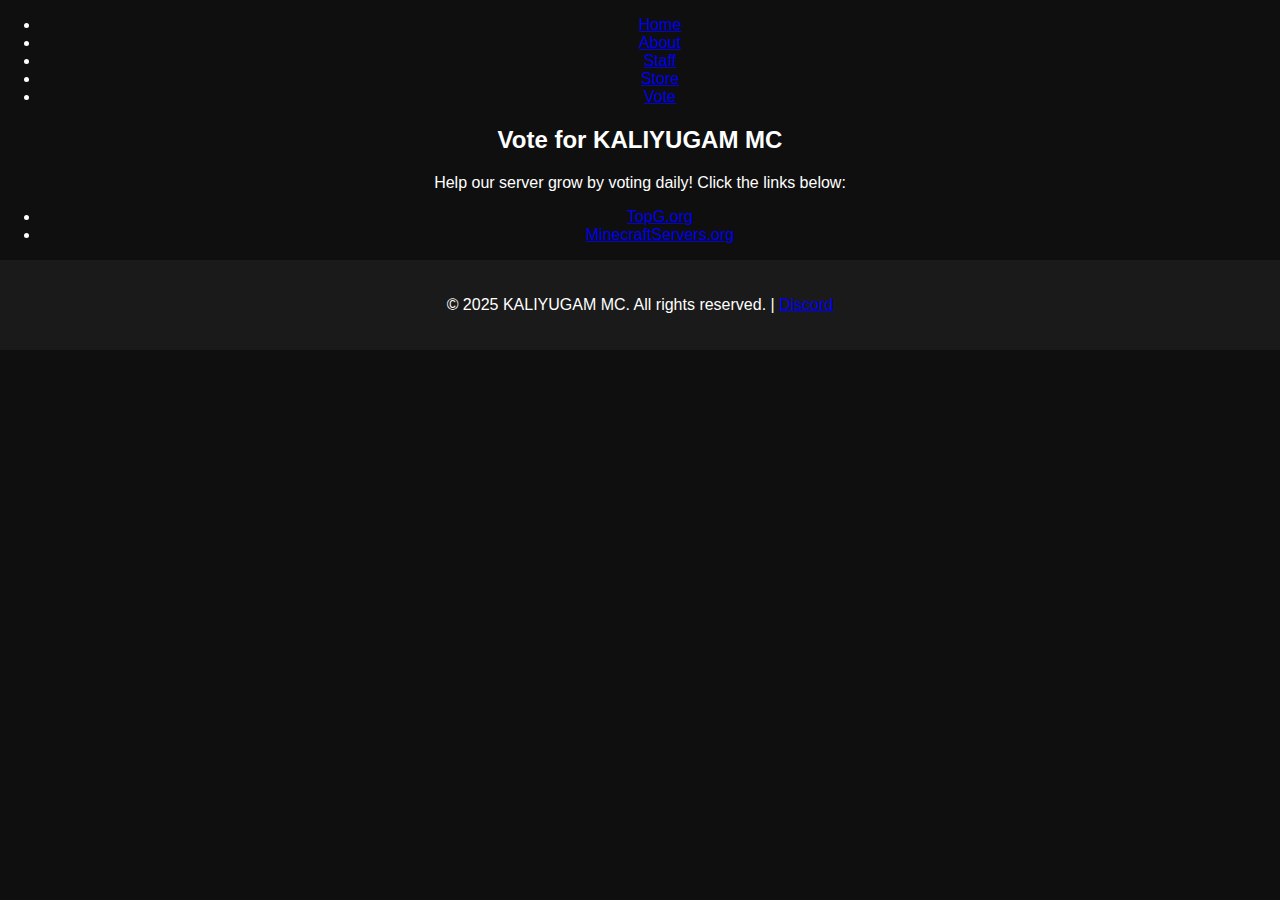
<file: vote.html>
<!DOCTYPE html>
<html lang="en">
<head>
    <meta charset="UTF-8">
    <meta name="viewport" content="width=device-width, initial-scale=1.0">
    <title>Vote - KALIYUGAM MC</title>
    <link rel="stylesheet" href="style.css">
    <script defer src="script.js"></script>
</head>
<body>

<nav>
    <ul>
        <li><a href="index.html">Home</a></li>
        <li><a href="about.html">About</a></li>
        <li><a href="staff.html">Staff</a></li>
        <li><a href="store.html">Store</a></li>
        <li><a href="vote.html">Vote</a></li>
    </ul>
</nav>


        <section class="vote">
            <h2>Vote for KALIYUGAM MC</h2>
            <p>Help our server grow by voting daily! Click the links below:</p>
            <ul class="vote-links">
                <li><a href="#">TopG.org</a></li>
                <li><a href="#">MinecraftServers.org</a></li>
            </ul>
        </section>
        

<footer>
    <p>&copy; 2025 KALIYUGAM MC. All rights reserved. | <a href="https://discord.gg/KjJ5u6b6ND" target="_blank">Discord</a></p>
</footer>

</body>
</html>
</file>
<file: style.css>
body {
    margin: 0;
    font-family: 'Segoe UI', sans-serif;
    background-color: #0f0f0f;
    color: #fff;
    text-align: center;
}

.hero {
    padding: 80px 20px;
    background: linear-gradient(to bottom right, #1f1f1f, #000000);
}

.logo {
    max-width: 150px;
    margin-bottom: 20px;
}

.highlight {
    color: gold;
}

.buttons {
    margin-top: 20px;
}

button, .discord-button {
    background-color: orange;
    color: #000;
    padding: 10px 20px;
    margin: 10px;
    border: none;
    border-radius: 8px;
    cursor: pointer;
    text-decoration: none;
    font-weight: bold;
}

.about, .join {
    padding: 50px 20px;
}

.ip-box {
    font-size: 1.5em;
    background-color: #222;
    padding: 10px 20px;
    border: 2px solid gold;
    border-radius: 6px;
    display: inline-block;
    margin-top: 10px;
}

footer {
    padding: 20px;
    background-color: #1a1a1a;
}
</file>
